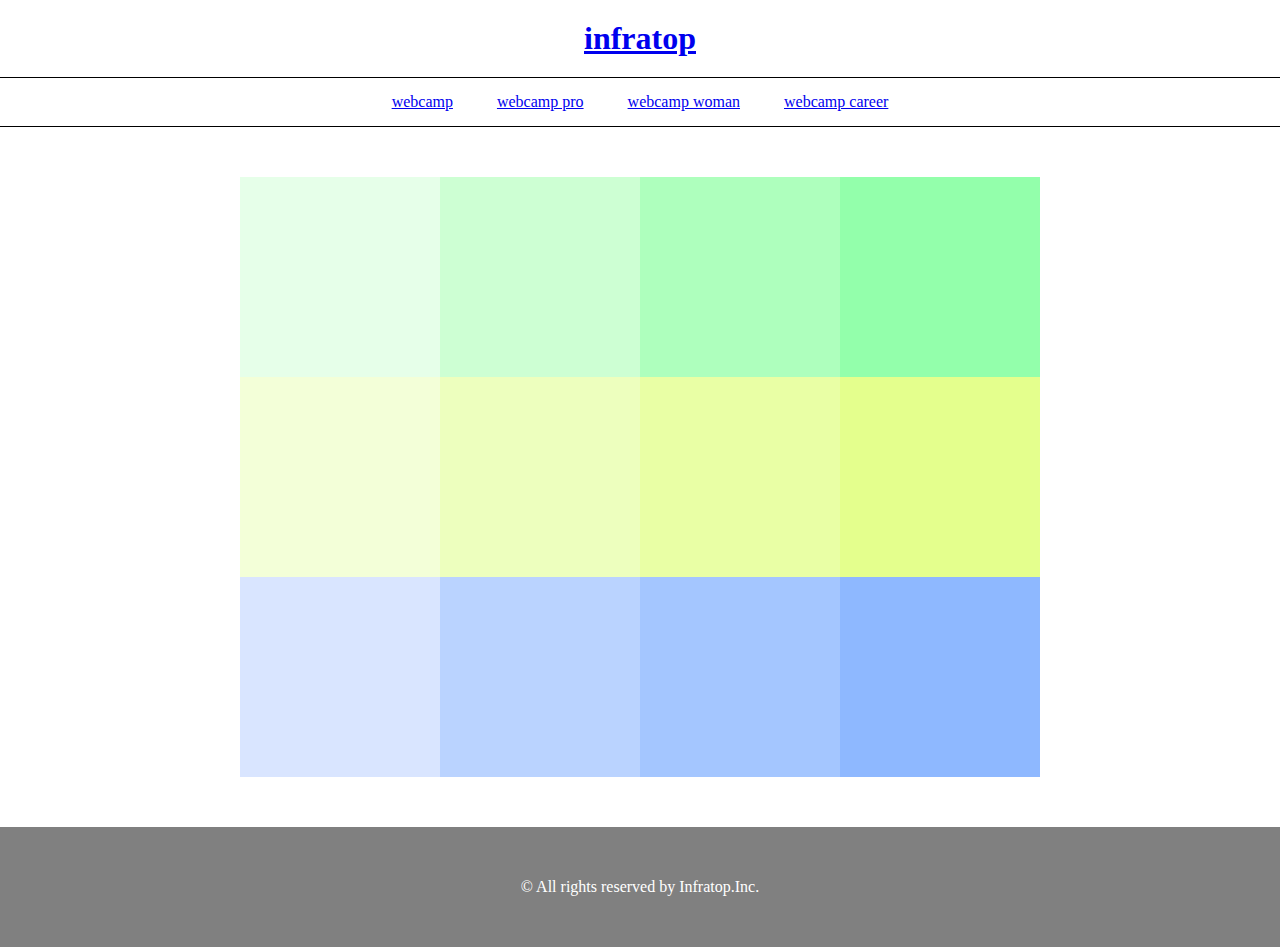
<file: chapter5/index.html>
<!DOCTYPE html>
<html lang="ja">
  <head>
    <meta charset="UTF-8">
    <link rel="stylesheet" href="style.css" />
    <title>chapter5</title>
  </head>
  <body>
    <header>
      <h1><a href="#">infratop</a></h1>
    </header>

    <nav>
      <ul class="nav-item">
        <li><a href="#">webcamp</a></li>
        <li><a href="#">webcamp pro</a></li>
        <li><a href="#">webcamp woman</a></li>
        <li><a href="#">webcamp career</a></li>
      </ul><!-- /nav-item -->
    </nav>

    <main>
        <div class="main-item1"></div>
        <div class="main-item2"></div>
        <div class="main-item3"></div>
        <div class="main-item4"></div>
        <div class="main-item5"></div>
        <div class="main-item6"></div>
        <div class="main-item7"></div>
        <div class="main-item8"></div>
        <div class="main-item9"></div>
        <div class="main-item10"></div>
        <div class="main-item11"></div>
        <div class="main-item12"></div>
    </main>

    <footer>
      <p>© All rights reserved by Infratop.Inc.</p>
    </footer>
  </body>
</html>
</file>
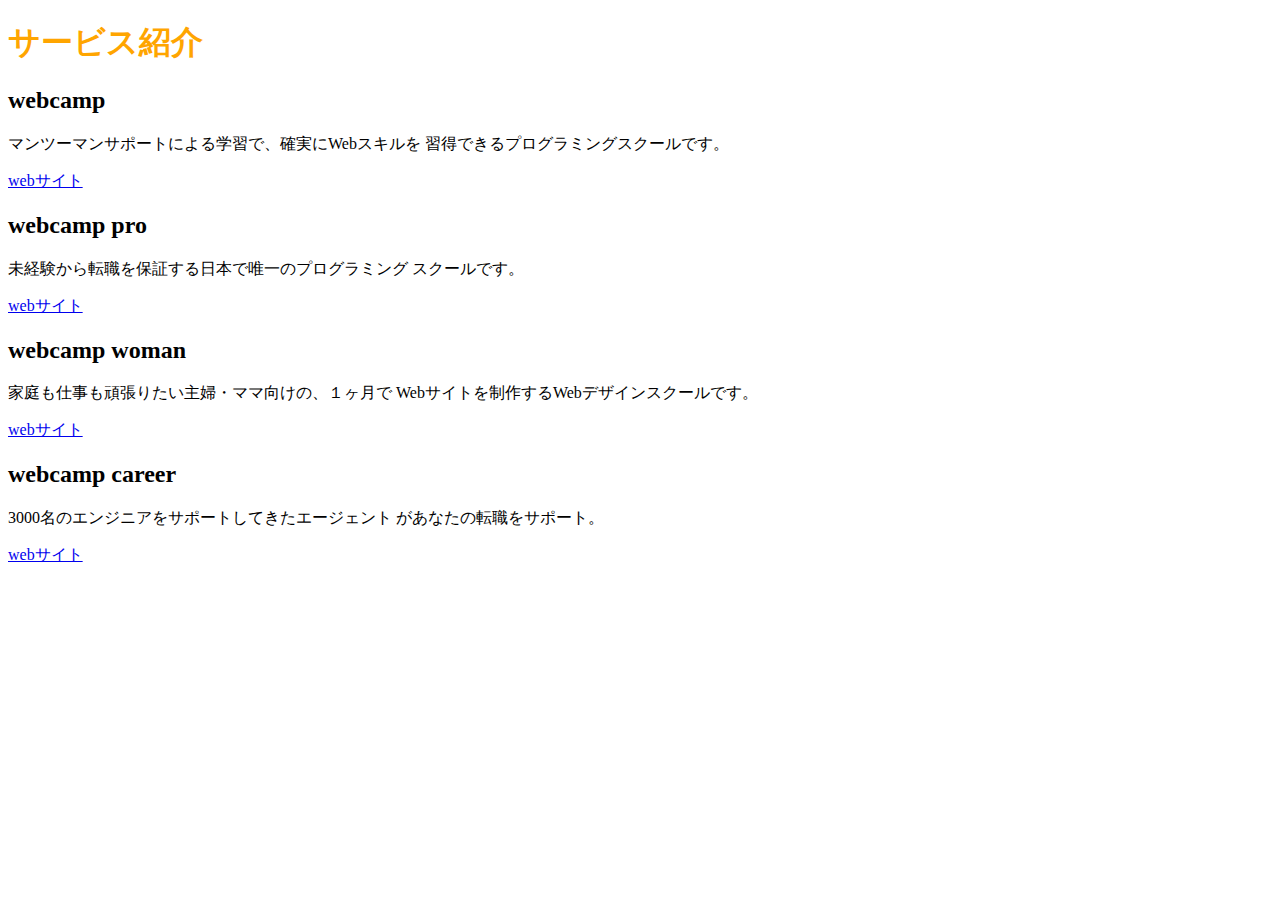
<file: chapter2/chapter2.html>
<!DOCTYPE HTML>
<html lang="ja">
  <head>
    <meta charset="UTF-8">
    <title>chapter2</title>
    <link rel="stylesheet" href="style.css">
  </head>
  <body>
    <h1>サービス紹介</h1>

    <h2>webcamp</h2>
    <p>
      マンツーマンサポートによる学習で、確実にWebスキルを
      習得できるプログラミングスクールです。
    </p>
    <a href="#">webサイト</a>

    <h2>webcamp pro</h2>
    <p>
      未経験から転職を保証する日本で唯一のプログラミング
      スクールです。
    </p>
    <a href="#">webサイト</a>

    <h2>webcamp woman</h2>
    <p>
      家庭も仕事も頑張りたい主婦・ママ向けの、１ヶ月で
      Webサイトを制作するWebデザインスクールです。
    </p>
    <a href="#">webサイト</a>

    <h2>webcamp career</h2>
    <p>
      3000名のエンジニアをサポートしてきたエージェント
      があなたの転職をサポート。
    </p>
    <a href="#">webサイト</a>
  </body>
</file>
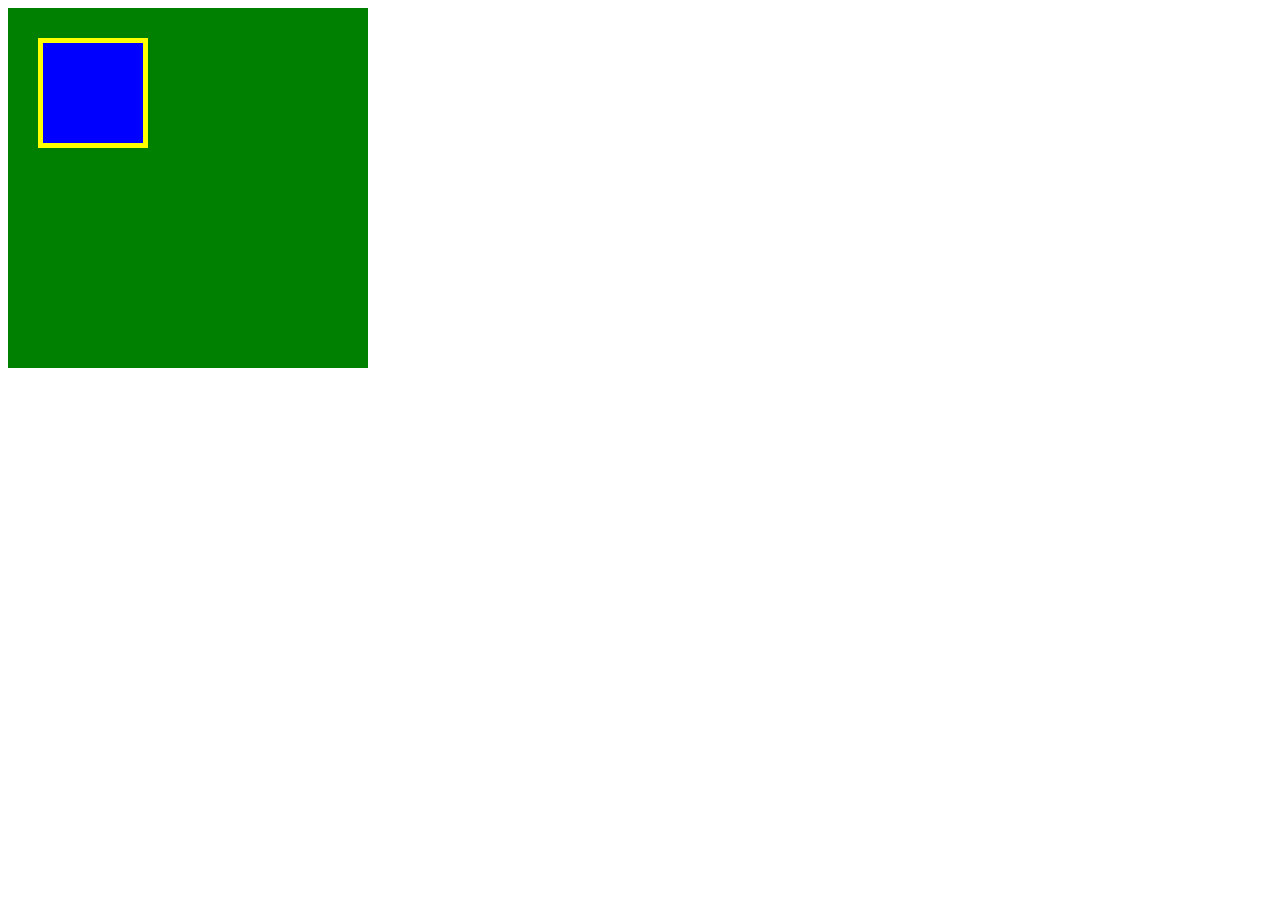
<file: chapter3/box.html>
<!DOCTYPE html>
<html lang="ja">
  <head>
    <meta charset="UTF-8">
    <link rel="stylesheet" href="box.css">
    <title>BOX</title>
  </head>
  <body>
    <div class="box1">
      <div class="box2"></div>
    </div>
  </body>
</html>
</file>
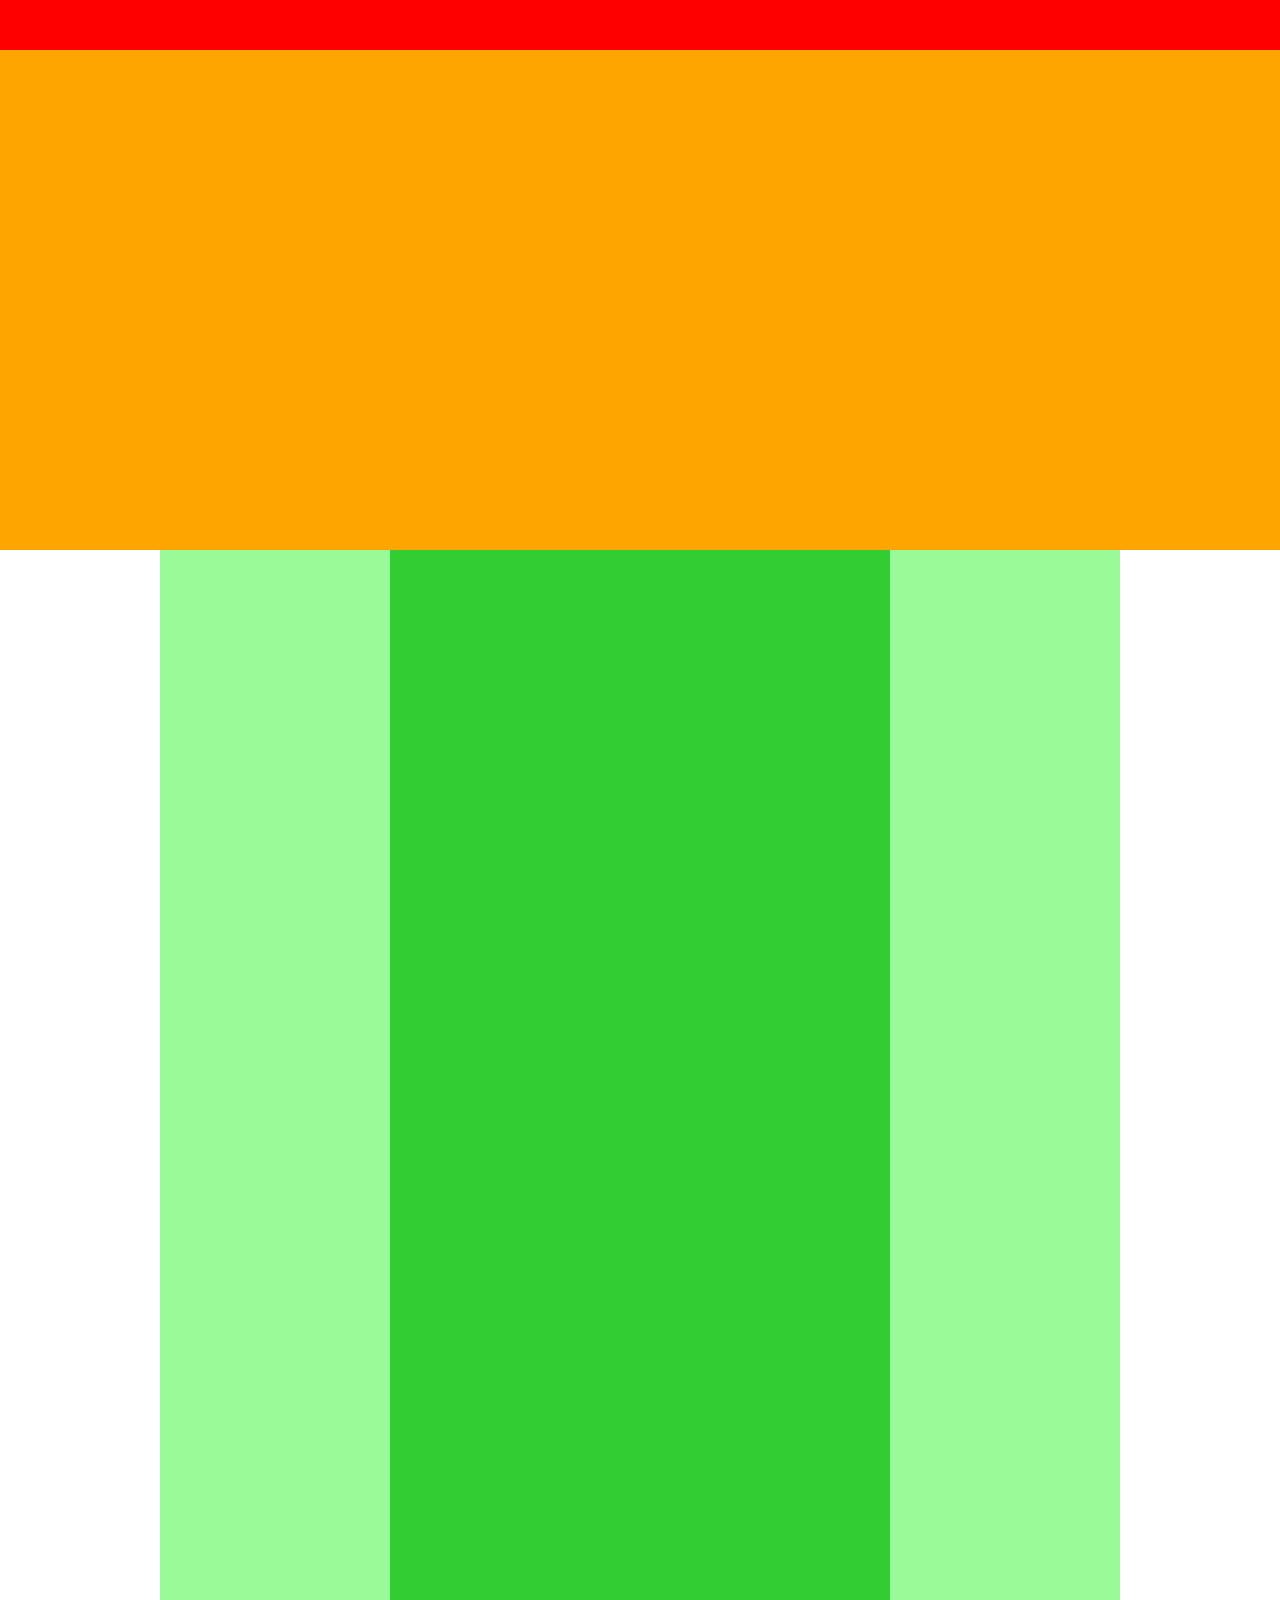
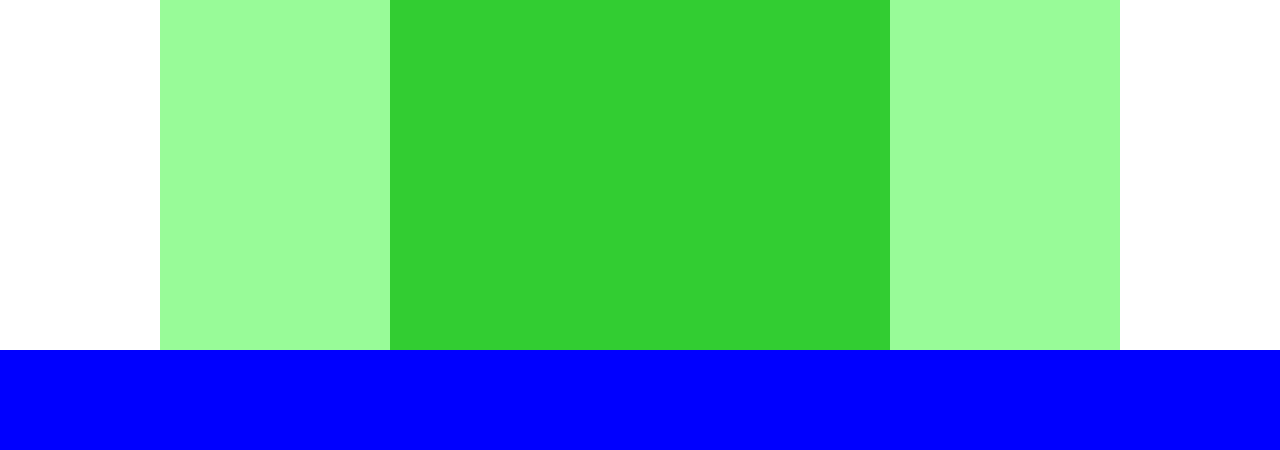
<file: chapter4/chapter4.html>
<!DOCTYPE html>
<html lang="ja">
  <head>
    <meta charset="UTF-8">
    <title>4章演習</title>
    <link rel="stylesheet" href="style.css">
  </head>
  <body>
    <div class="header"></div>

    <div class="main-visual"></div>

    <div class="main">
      <div class="sidebar-left"></div>
      <div class="blog"></div>
      <div class="sidebar-right"></div>
    </div>

    <div class="footer"></div>
  </body>
</html>
</file>
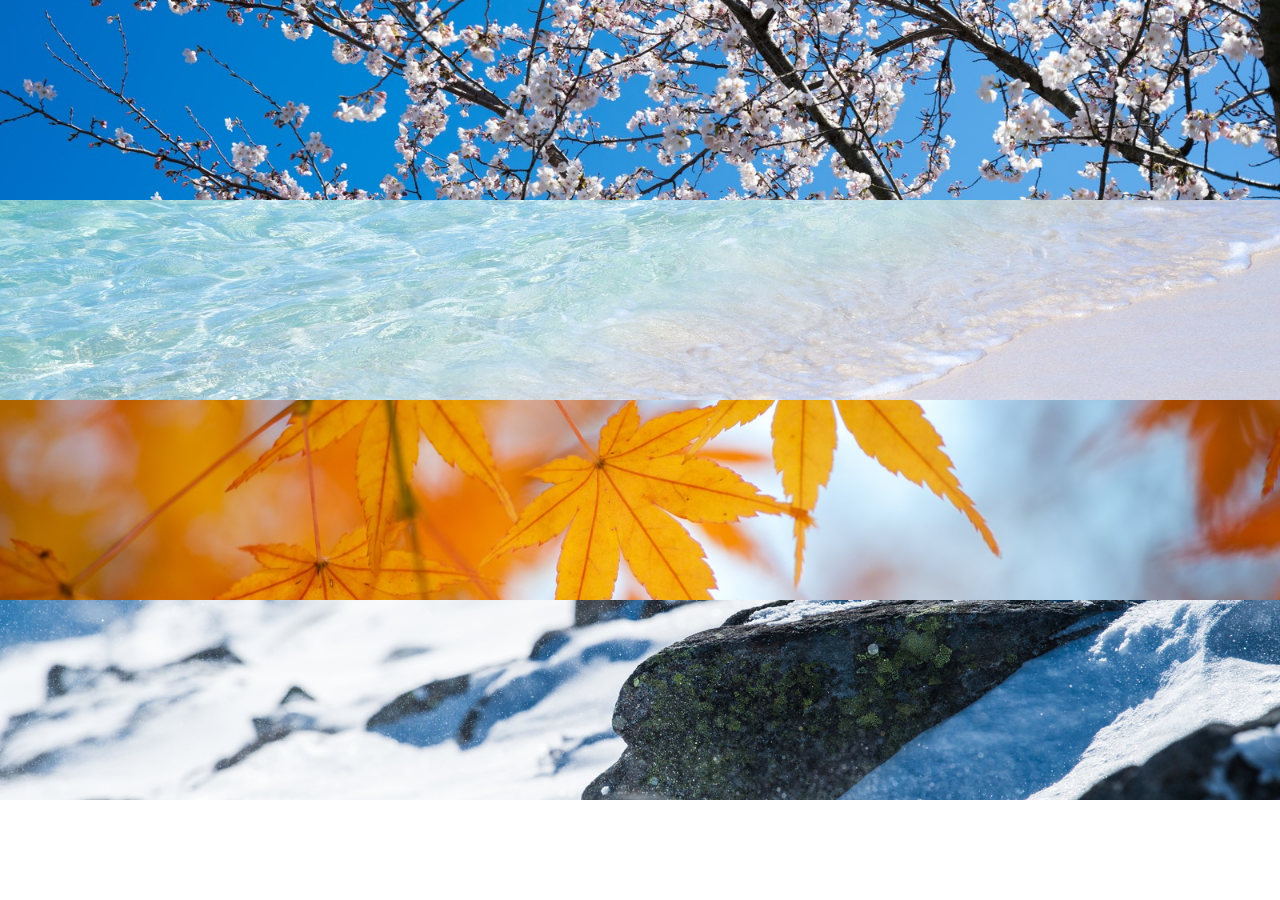
<file: chapter6/chapter6.html>
<!DOCTYPE HTML>
<html lang="ja">
  <head>
    <meta charset="UTF-8">
    <title>chapter6</title>
    <link rel="stylesheet" href="style.css">
  </head>
  <body>

      <div class="box1"></div>
      <div class="box2"></div>
      <div class="box3"></div>
      <div class="box4"></div>

  </body>
  </html>
</file>
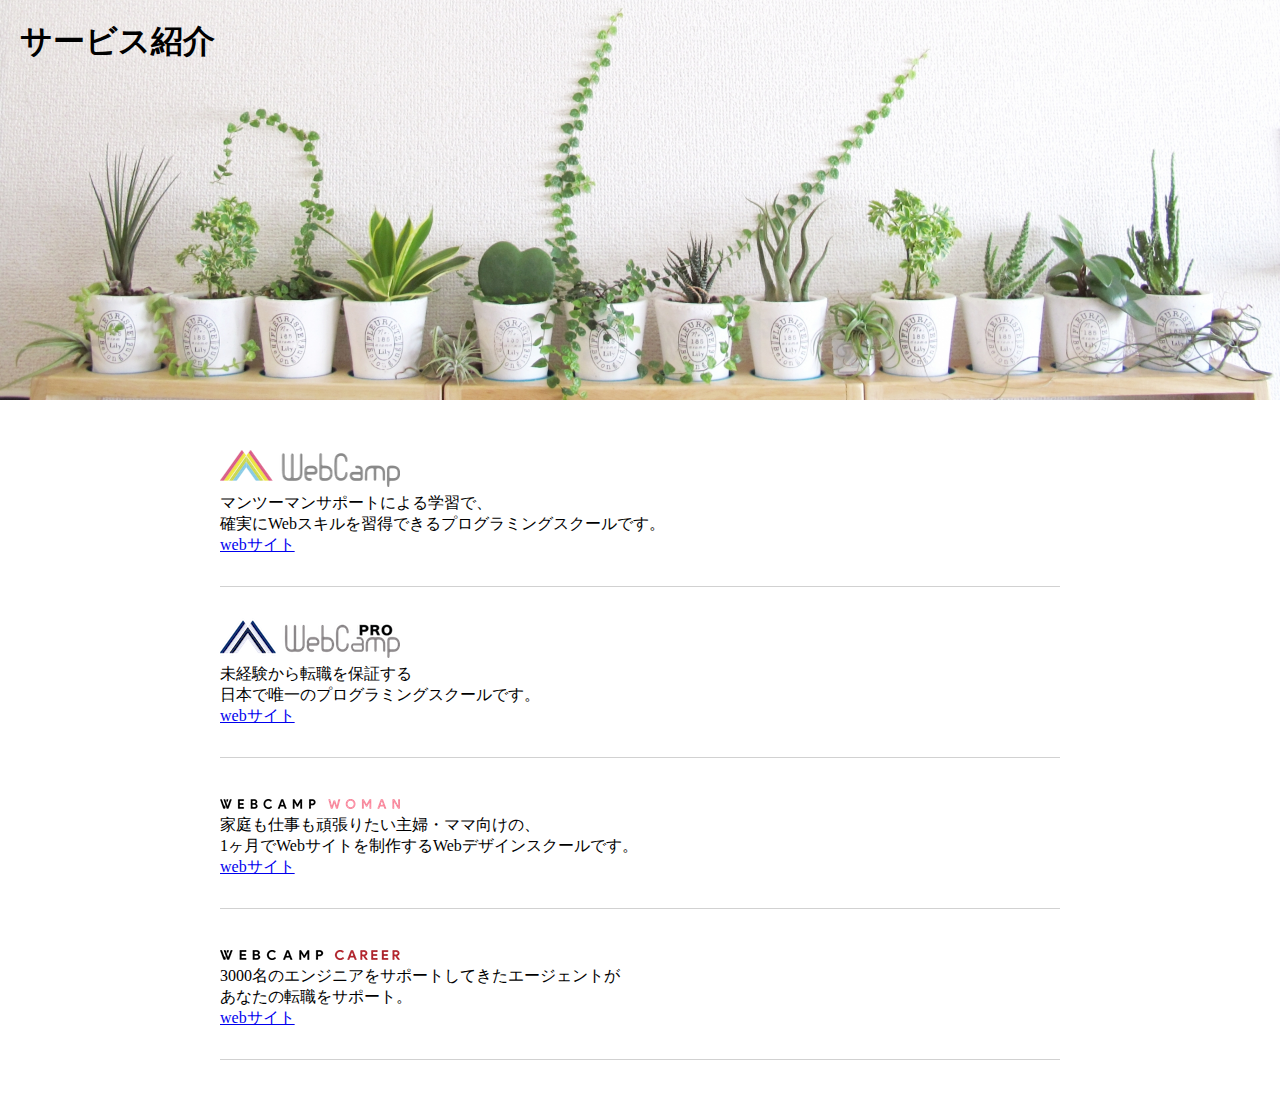
<file: chapter7/chapter7.html>
<!DOCTYPE HTML>
<html lang="ja">
  <head>
    <meta charset="UTF-8">
    <title>chapter7</title>
    <link rel="stylesheet" href="style.css">
  </head>
  <body>
    <section class="header-visual">
      <h1 class="header-heading">サービス紹介</h1>
    </section>

    <main>
      <div class="main-content">
        <div class="main-item">
          <h2><img class="main-item-logo" src="img/wc-logo.png"></h2>
          <p>
            マンツーマンサポートによる学習で、<br>
            確実にWebスキルを習得できるプログラミングスクールです。
          </p>
          <a href="#">webサイト</a>
        </div>

        <div class="main-item">
          <h2><img class="main-item-logo" src="img/wcp-logo.png"></h2>
          <p>
            未経験から転職を保証する<br>
            日本で唯一のプログラミングスクールです。
          </p>
          <a href="#">webサイト</a>
        </div>

        <div class="main-item">
          <h2><img class="main-item-logo" src="img/wcw-logo.png"></h2>
          <p>
            家庭も仕事も頑張りたい主婦・ママ向けの、<br>
            1ヶ月でWebサイトを制作するWebデザインスクールです。
          </p>
          <a href="#">webサイト</a>
        </div>

        <div class="main-item">
          <h2><img class="main-item-logo" src="img/wcc-logo.png"></h2>
          <p>
            3000名のエンジニアをサポートしてきたエージェントが<br>
            あなたの転職をサポート。
          </p>
          <a href="#">webサイト</a>
        </div>


      </div>
    </main>
  </body>
</html>
</file>
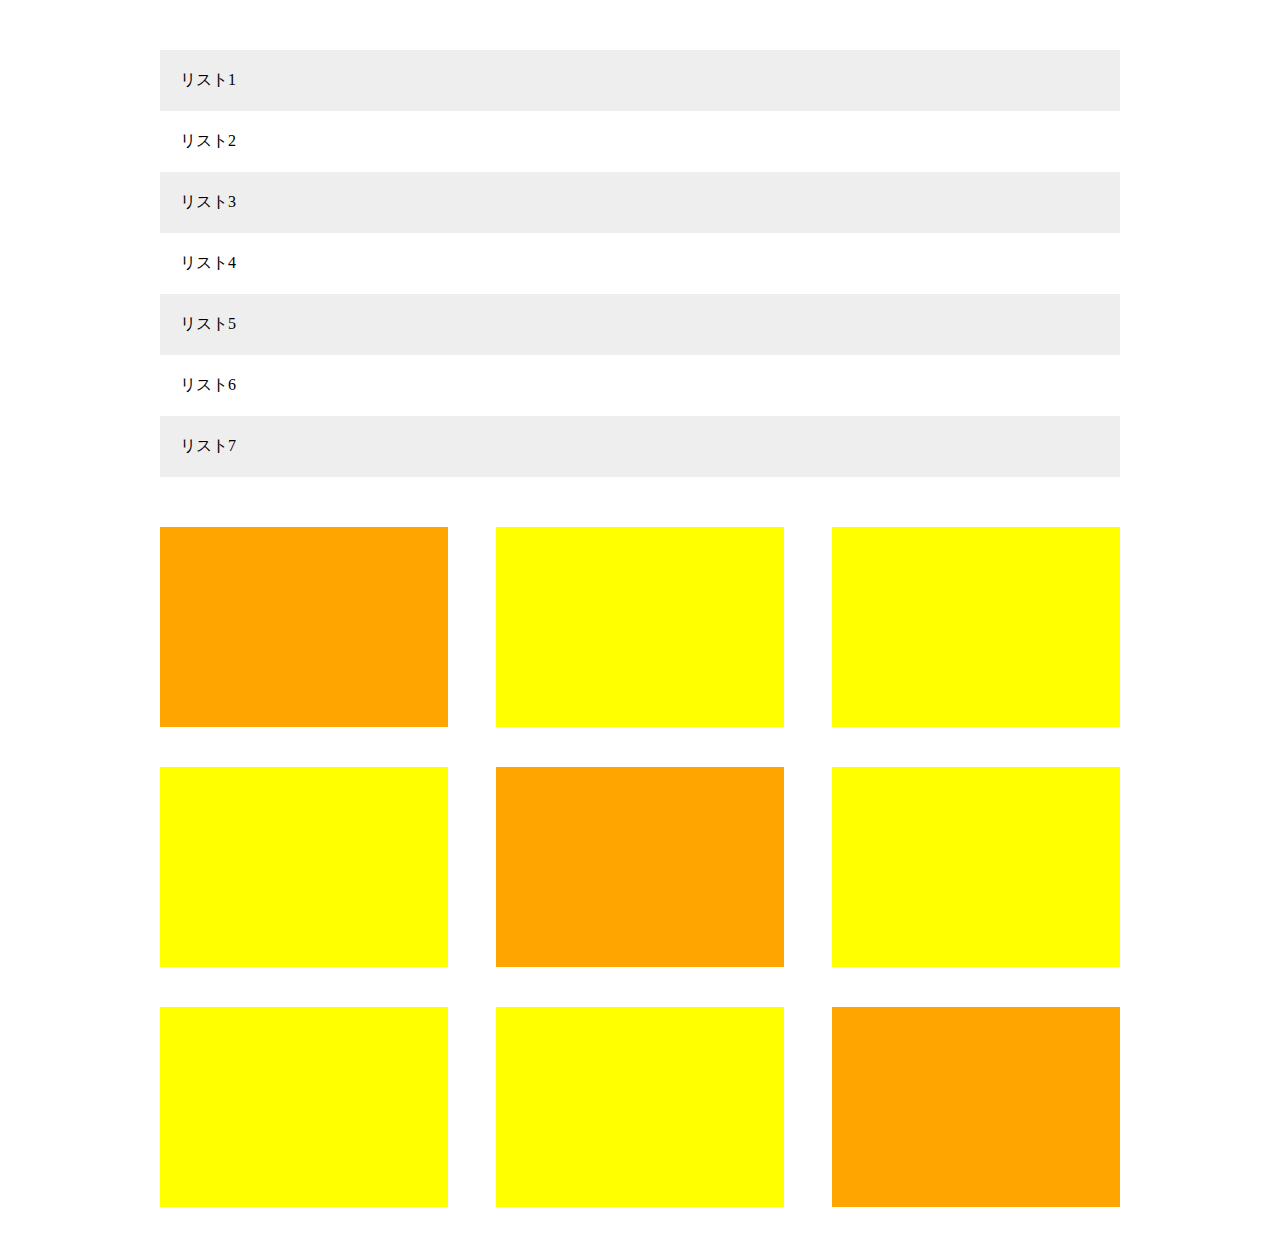
<file: chapter8/chapter8.html>
<!DOCTYPE HTML>
<html lang="ja">
  <head>
    <meta charset="UTF-8">
    <title>chapter8</title>
    <link rel="stylesheet" href="style.css">
  </head>
  <body>
    <main>
      <ul class="list-box">
        <li class="list">リスト1</li>
        <li class="list">リスト2</li>
        <li class="list">リスト3</li>
        <li class="list">リスト4</li>
        <li class="list">リスト5</li>
        <li class="list">リスト6</li>
        <li class="list">リスト7</li>
      </ul><!-- /.list-box -->

      <div class="box-list">
        <div class="box"></div>
        <div class="box"></div>
        <div class="box"></div>
        <div class="box"></div>
        <div class="box"></div>
        <div class="box"></div>
        <div class="box"></div>
        <div class="box"></div>
        <div class="box"></div>
      </div><!-- /.box-list -->
    </main>
  </body>
</html>
</file>
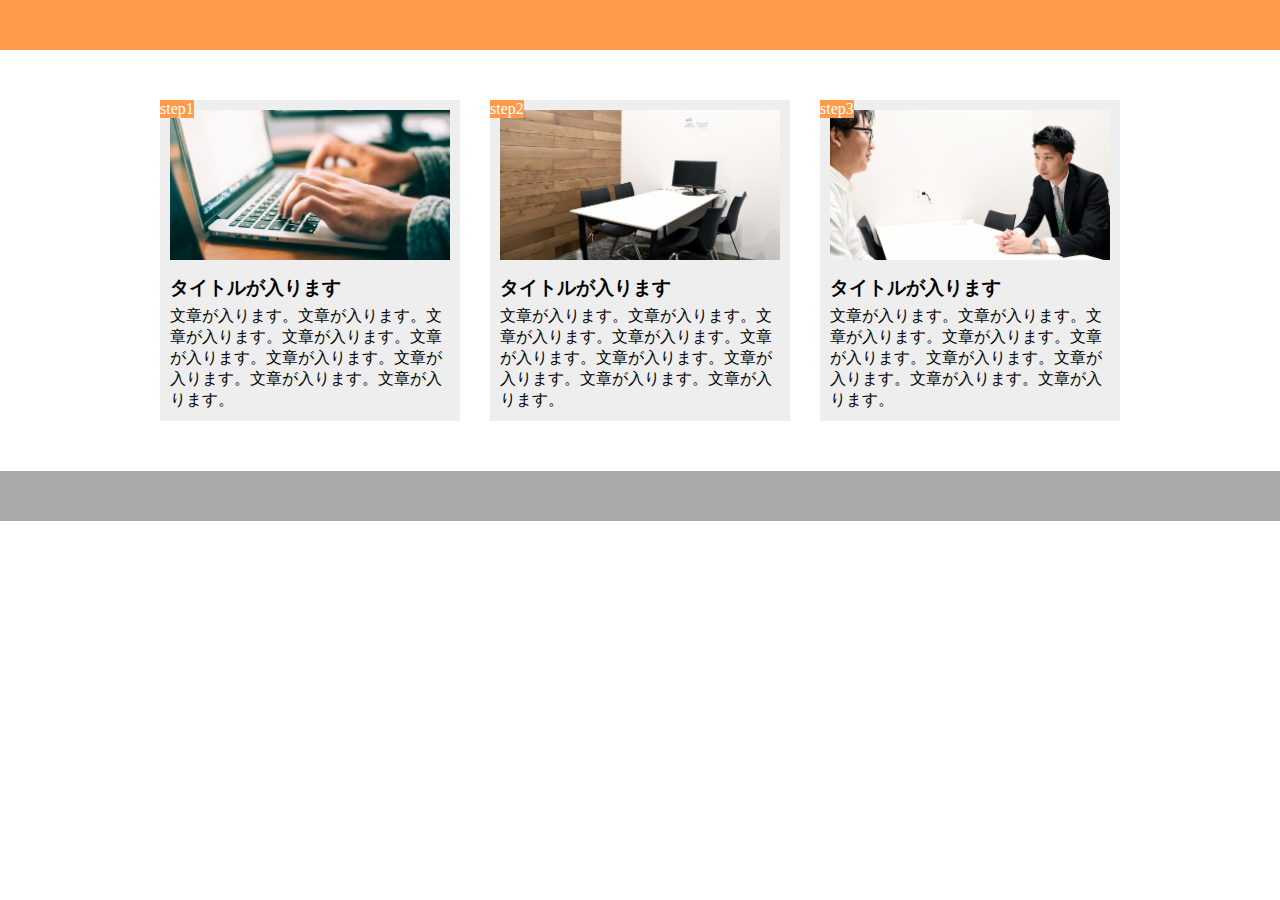
<file: chapter9/chapter9-2/chapter9-2.html>
<html lang="ja">
  <head>
    <meta charset="UTF-8">
    <meta name="viewport" content="width=device-width,initial-scale=1.0">
    <title>chapter9-2</title>
    <link rel="stylesheet" href="style.css">
  </head>
  <body>
    <header></header>

    <main>
      <div class="main-contents">
        <div class="img1"></div>
        <span class="step">step1</span>
        <h3 class="title">タイトルが入ります</h3>
        <p class="text">文章が入ります。文章が入ります。文章が入ります。文章が入ります。文章が入ります。文章が入ります。文章が入ります。文章が入ります。文章が入ります。</p>
      </div><!-- /.main-contents -->

      <div class="main-contents">
        <div class="img2"></div>
        <span class="step">step2</span>
        <h3 class="title">タイトルが入ります</h3>
        <p class="text">文章が入ります。文章が入ります。文章が入ります。文章が入ります。文章が入ります。文章が入ります。文章が入ります。文章が入ります。文章が入ります。</p>
      </div><!-- /.main-contents -->

      <div class="main-contents">
        <div class="img3"></div>
        <span class="step">step3</span>
        <h3 class="title">タイトルが入ります</h3>
        <p class="text">文章が入ります。文章が入ります。文章が入ります。文章が入ります。文章が入ります。文章が入ります。文章が入ります。文章が入ります。文章が入ります。</p>
      </div><!-- /.main-contents -->
    </main>

    <footer></footer>

  </body>
</html>
</file>
<file: chapter5/style.css>
* {
  margin: 0;
  padding: 0;
  box-sizing: border-box;
}

header {
  border-bottom: 1px black solid;
  padding: 20px 0;
  text-align: center;
}

nav {
  border-bottom: 1px black solid;
  text-align: center;
  padding: 15px 0;
}

.nav-item li {
  list-style: none;
  display: inline-block;
  margin: 0 20px;
}

main {
  margin: 50px auto;
  width: 800px;
  display: flex;
  flex-wrap: wrap;
}

.main-item1 {
  background-color: #e6ffe9;
  height: 200px;
  width: 200px;
}

.main-item2 {
  background-color: #cdffd3;
  height: 200px;
  width: 200px;
}

.main-item3 {
  background-color: #aeffbd;
  height: 200px;
  width: 200px;
}

.main-item4 {
  background-color: #93ffab;
  height: 200px;
  width: 200px;
}

.main-item5 {
  background-color: #f3ffd8;
  height: 200px;
  width: 200px;
}
.main-item6 {
  background-color: #edffbe;
  height: 200px;
  width: 200px;
}

.main-item7 {
  background-color: #e9ffa5;
  height: 200px;
  width: 200px;
}

.main-item8 {
  background-color: #e4ff8d;
  height: 200px;
  width: 200px;
}

.main-item9 {
  background-color: #d9e5ff;
  height: 200px;
  width: 200px;
}

.main-item10 {
  background-color: #bad3ff;
  height: 200px;
  width: 200px;
}

.main-item11 {
  background-color: #a4c6ff;
  height: 200px;
  width: 200px;
}

.main-item12 {
  background-color: #8eb8ff;
  height: 200px;
  width: 200px;
}


footer {
  width: 100%;
  height: 120px;
  background-color: gray;
  text-align: center;
  line-height: 120px;
}

footer p {
  color: #fff;
}
</file>
<file: chapter2/style.css>
h1 {
  color: orange;
}
</file>
<file: chapter3/box.css>
.box1 {
  width: 300px;
  height: 300px;
  background-color: #008000;
  padding: 30px;
}

.box2 {
  width: 100px;
  height: 100px;
  background-color: blue;
  border: 5px solid yellow;
}
</file>
<file: chapter4/style.css>
* {
  margin: 0;
  padding: 0;
  box-sizing: border-box;
}

.main-visual {
  width: 100%;
  height: 500px;
  background-color: orange;
}

.header {
  width: 100%;
  height: 50px;
  background-color: red;
}

.main {
  width: 960px;
  margin: 0 auto;
  display: flex;
  justify-content: center;
}

.sidebar-left {
  width: 230px;
  height: 1400px;
  background-color: palegreen;
}

.blog {
  width: 500px;
  height: 1400px;
  background-color: limegreen;
}

.sidebar-right {
  width: 230px;
  height: 1400px;
  background-color: palegreen;
}

.footer {
  width: 100%;
  height: 100px;
  background-color: blue;
}
</file>
<file: chapter6/style.css>
* {
    margin: 0;
    padding: 0;
    box-sizing: border-box;
}

.box1 {
  height: 200px;
  background-image: url(img/box1.jpg);
  background-size: cover;
  background-position: center;
}

.box2 {
  height: 200px;
  background-image: url(img/box2.jpg);
  background-size: cover;
  background-position: center;
}

.box3 {
  height: 200px;
  background-image: url(img/box3.jpg);
  background-size: cover;
  background-position: center;
}

.box4 {
  height: 200px;
  background-image: url(img/box4.jpg);
  background-size: cover;
  background-position: center;
}
</file>
<file: chapter7/style.css>
* {
    margin: 0;
    padding: 0;
    box-sizing: border-box;
}

.header-heading {
  padding: 20px;
}

.header-visual {
  background-image: url(img/mv.jpg);
  background-size: cover;
  background-position: bottom;
  height: 400px;
  width: 100%;
}

main {
  width: 840px;
  margin: 50px auto;
}

.main-item {
  border-bottom: 1px solid #d1d1d1;
  padding-bottom: 30px;
  margin-bottom: 30px;
}
</file>
<file: chapter8/style.css>
* {
    margin: 0;
    padding: 0;
    box-sizing: border-box;
}

main {
  width: 960px;
  margin: 50px auto;
}

.list:nth-child(odd) {
  background-color: #eee;
}

.list {
  padding: 20px;
  list-style: none;
}

.list-box {
  margin-bottom: 50px;
}

.box-list {
  display: flex;
  flex-wrap: wrap;
}

.box {
  width: 30%;
  height: 200px;
  margin-bottom: 40px;
  margin-right: 5%;
}

.box:nth-child(1) {
  background-color: orange;
}

.box:nth-child(2) {
  background-color: yellow;
}

.box:nth-child(3) {
  background-color: yellow;
}

.box:nth-child(4) {
  background-color: yellow;
}

.box:nth-child(5) {
  background-color: orange;
}

.box:nth-child(6) {
  background-color: yellow;
}

.box:nth-child(7) {
  background-color: yellow;
  margin-bottom: 0;
}

.box:nth-child(8) {
  background-color: yellow;
  margin-bottom: 0;
}

.box:nth-child(9) {
  background-color: orange;
  margin-bottom: 0;
}

.box:nth-child(3n) {
  margin-right: 0;
}
</file>
<file: chapter9/chapter9-2/style.css>
* {
    margin: 0;
    padding: 0;
    box-sizing: border-box;
}
/* header */
header {
  height: 50px;
  background-color: #FF9A4B;
}

/* main */
main {
  width: 960px;
  margin: 50px auto;
  display: flex;
}

.main-contents {
  width: 300px;
  margin-right: 30px;
  padding: 10px;
  background-color: #EEEEEE;
  position: relative;
}

.main-contents:last-child {
  margin-right: 0;
}

.img1 {
  background-image: url(img/flow01.png);
  background-size: cover;
  background-position: bottom;
  height: 150px;
}

.img2 {
  background-image: url(img/flow02.png);
  background-size: cover;
  background-position: bottom;
  height: 150px;
}

.img3 {
  background-image: url(img/flow03.png);
  background-size: cover;
  background-position: bottom;
  height: 150px;
}

.step {
  background-color: #FF9A4B;
  color: white;
  position: absolute;
  top: 0;
  left: 0;
}

.title {
  margin: 15px 0 5px;
}


/* footer */
footer {
  height: 50px;
  background-color: #AAAAAA;
}
</file>
